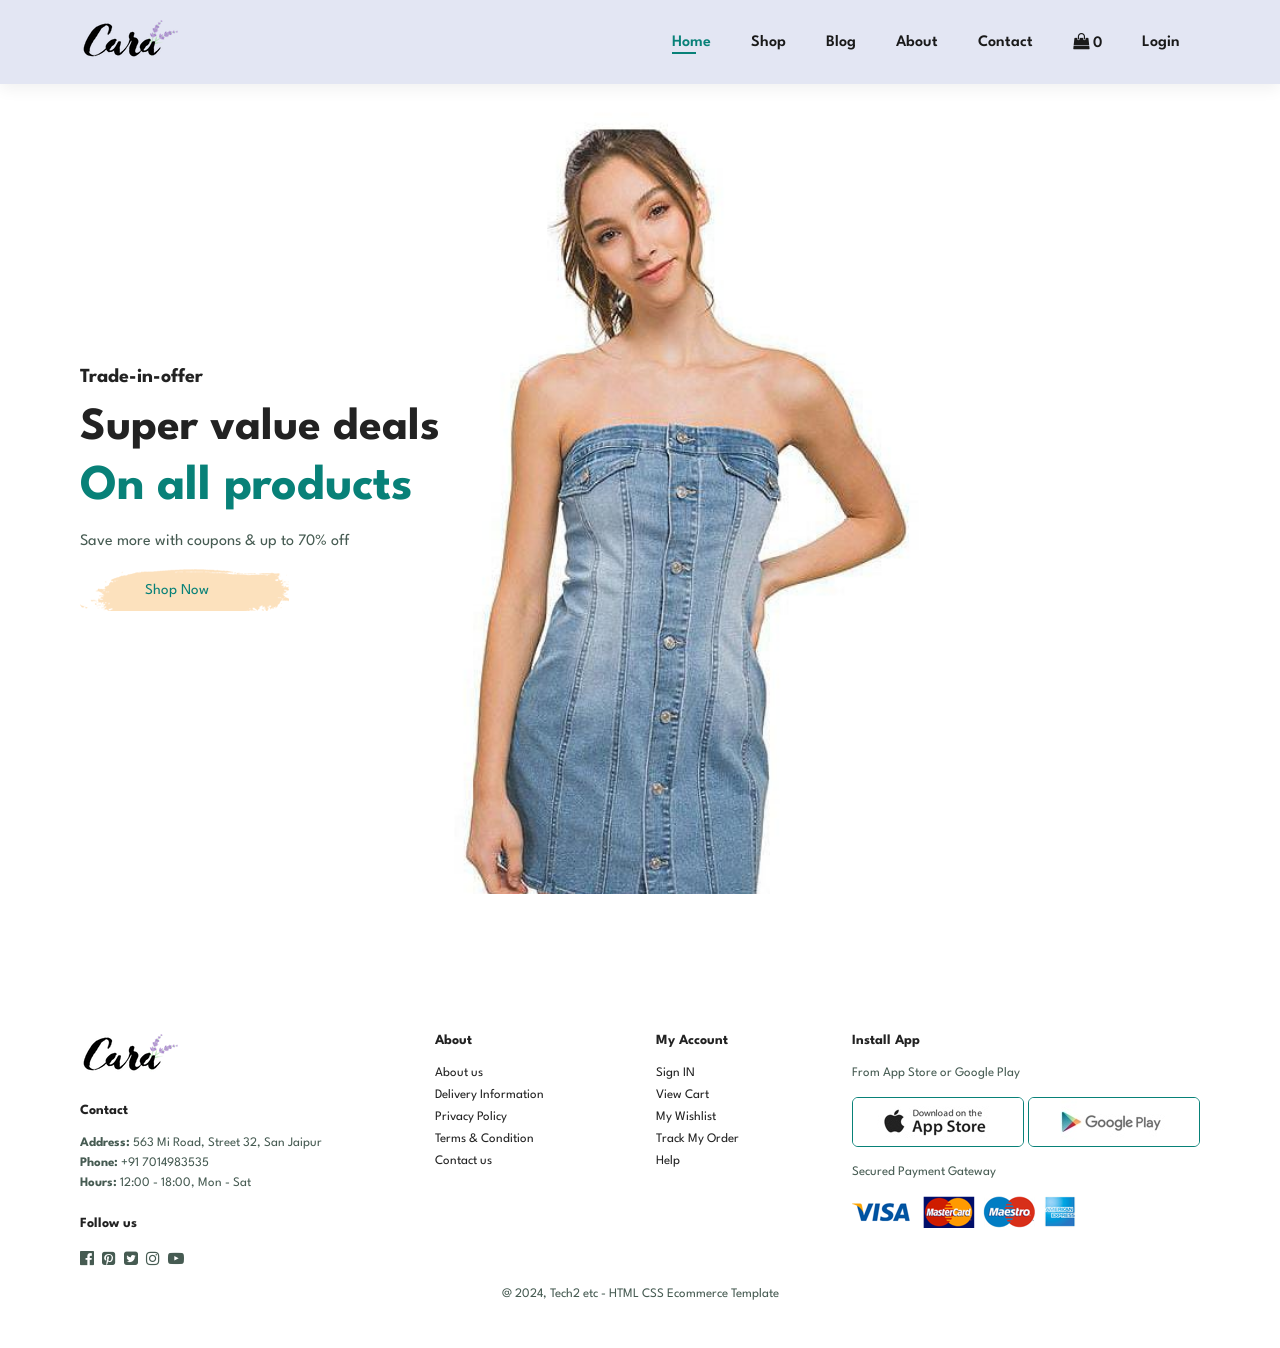
<file: index.html>
<!DOCTYPE html>
<html lang="en">

<head>
    <meta charset="UTF-8">
    <meta name="viewport" content="width=device-width, initial-scale=1.0">
    <title> MY Ecommerce Website </title>
    <link rel="stylesheet" href="https://cdnjs.cloudflare.com/ajax/libs/font-awesome/4.7.0/css/font-awesome.min.css">
    <link rel="stylesheet" href="style.css">
</head>

<body>

    <section id="header">
        <a href="/"><img src="image/LOGO.png" class="logo" alt=""></a>
        <div>
            <ul id="navbar">
                <li><a class="active" href="index.html">Home</a></li>
                <li><a href="shop.html">Shop</a></li>
                <li><a href="blog.html">Blog</a></li>
                <li><a href="about.html">About</a></li>
                <li><a href="contact.html">Contact</a></li>
                <li>
                    <a href="cart.html">
                        <i class="fa fa-shopping-bag" aria-hidden="true"></i>
                        <span id="cart-count" class="cart-count">0</span>
                    </a>
                </li>
                <li id="authLink"></li> 
            </ul>
        </div>
    </section>



    <section id="hero">
        <h4>Trade-in-offer</h4>
        <h2>Super value deals</h2>
        <h1> On all products</h1>
        <p>Save more with coupons & up to 70% off</p>
        <button>Shop Now</button>
    </section>


    <section id="products1" class="section-p1">
        <div class="pro-container" id="productList">
            
        </div>
    </section>

    <script>
        document.addEventListener('DOMContentLoaded', function () {
            fetch('https://ecom-api-pssg.onrender.com/products')
                .then(response => response.json())
                .then(products => {
                    const productList = document.getElementById('productList');
                    const limitedProducts = products.slice(0, 8); 
                    limitedProducts.forEach(product => {
                        const productHtml = `
                            <div class="pro" onclick="window.location.href='sproduct.html?id=${product.id}';">
                                <img src="${product.image}" alt="${product.name}">
                                <div class="des">
                                    <span>Cara</span>
                                    <h5>${product.name}</h5>
                                    <div class="star">
                                        <i class="fa fa-star"></i>
                                        <i class="fa fa-star"></i>
                                        <i class="fa fa-star"></i>
                                        <i class="fa fa-star"></i>
                                        <i class="fa fa-star"></i>
                                    </div>
                                    <h4>₹ ${product.price}</h4>
                                </div>
                                <a href="#"><i class="fa fa-shopping-cart cart"></i></a>
                            </div>
                        `;
                        productList.insertAdjacentHTML('beforeend', productHtml);
                    });
                })
                .catch(error => console.error('Error fetching products:', error));
        });

        function checkAuthStatus() {
            const token = localStorage.getItem('token');
            const authLink = document.getElementById('authLink');

            if (token) {
                authLink.innerHTML = `<a href="#" onclick="logout()">Logout</a>`;
            } else {
                authLink.innerHTML = `<a href="login.html">Login</a>`;
            }
        }

        function logout() {
            localStorage.removeItem('token');
            alert('You have been logged out');
            window.location.href = 'index.html';
        }
        function updateCartCount() {
            let cart = JSON.parse(localStorage.getItem('cart')) || [];
            const cartCountElement = document.getElementById('cart-count');
            cartCountElement.innerText = cart.reduce((count, item) => count + item.quantity, 0);
        }
        

        document.addEventListener('DOMContentLoaded', updateCartCount);

        document.addEventListener('DOMContentLoaded', checkAuthStatus);
    </script>


    <footer class="section-p1">
        <div class="col">
            <img class="LOGO" src="image/LOGO.png" alt="">
            <h4>Contact</h4>
            <p><strong>Address:</strong> 563 Mi Road, Street 32, San Jaipur</p>
            <p><strong>Phone:</strong> +91 7014983535</p>
            <p><strong>Hours:</strong> 12:00 - 18:00, Mon - Sat</p>
            <div class="follow">
                <h4>Follow us</h4>
                <div class="icon">
                    <i class="fa fa-facebook-official"></i>
                    <i class="fa fa-pinterest-square"></i>
                    <i class="fa fa-twitter-square"></i>
                    <i class="fa fa-instagram"></i>
                    <i class="fa fa-youtube-play"></i>
                </div>
            </div>
        </div>
        <div class="col">
            <h4>About</h4>
            <a href="#">About us</a>
            <a href="#">Delivery Information</a>
            <a href="#">Privacy Policy</a>
            <a href="#">Terms & Condition</a>
            <a href="#">Contact us</a>
        </div>
        <div class="col">
            <h4>My Account</h4>
            <a href="#">Sign IN</a>
            <a href="#">View Cart</a>
            <a href="#">My Wishlist</a>
            <a href="#">Track My Order</a>
            <a href="#">Help</a>
        </div>
        <div class="col install">
            <h4>Install App</h4>
            <p>From App Store or Google Play</p>
            <div class="row">
                <img src="image/app.jpg" alt="">
                <img src="image/play.jpg" alt="">
            </div>
            <p>Secured Payment Gateway</p>
            <img src="image/pay.png" alt="">
        </div>
        <div class="copyright">
            <p>@ 2024, Tech2 etc - HTML CSS Ecommerce Template </p>
        </div>
    </footer>

</body>

</html>
</file>
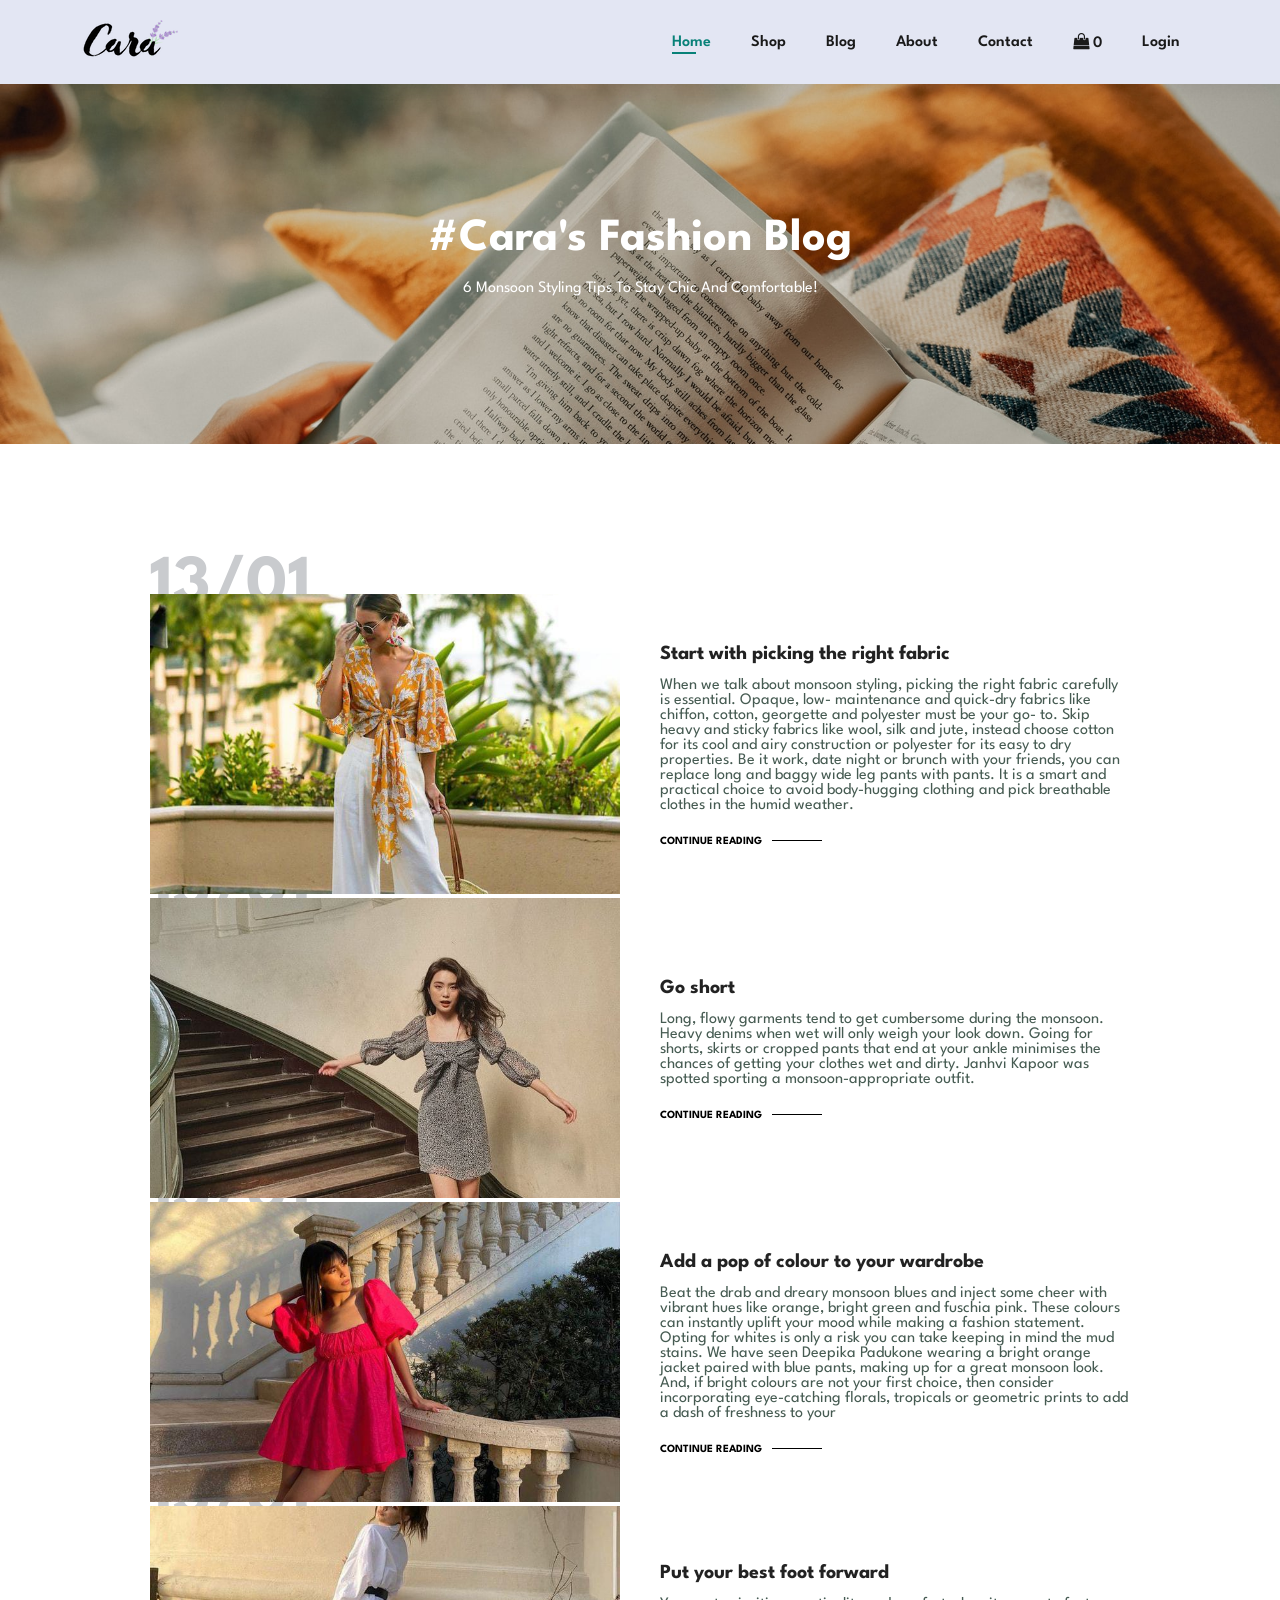
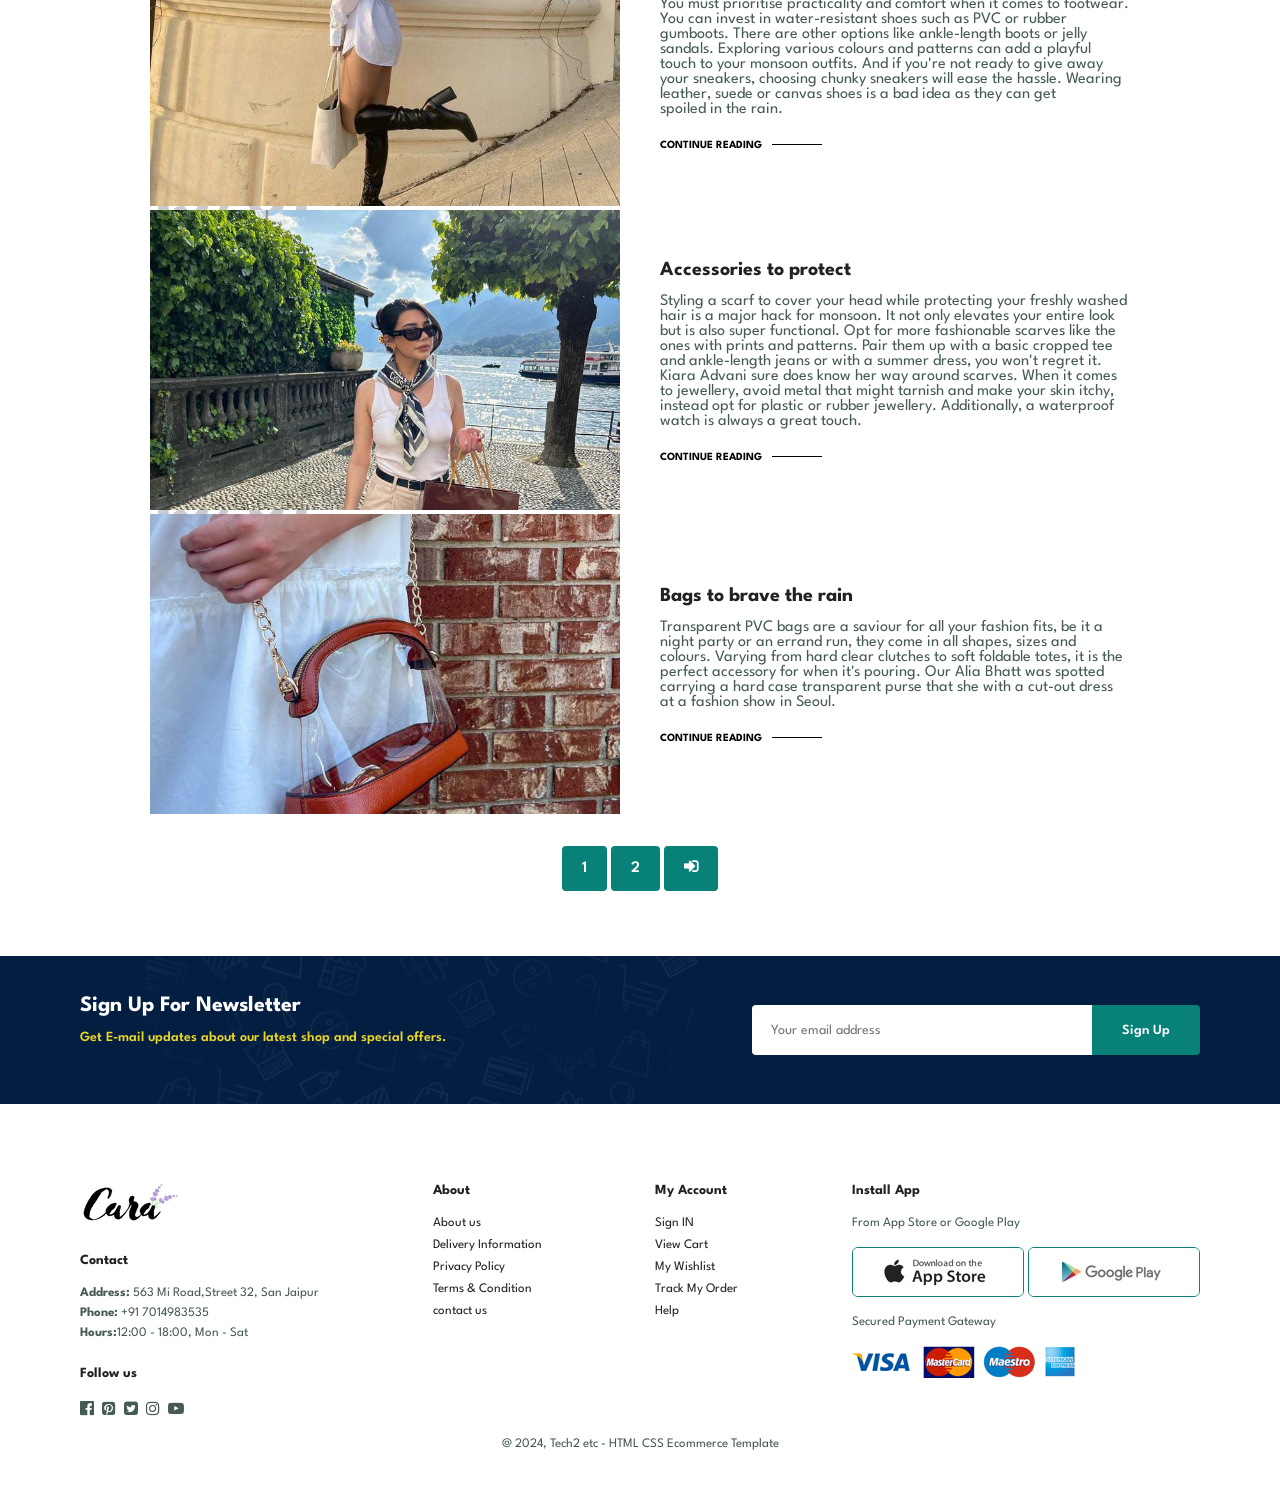
<file: blog.html>
<!DOCTYPE html>
<html lang="en">
<head>
    <meta charset="UTF-8">
    <meta name="viewport" content="width=device-width, initial-scale=1.0">
    <title> MY Ecommerce Website </title>
    <link rel="stylesheet" href="https://cdnjs.cloudflare.com/ajax/libs/font-awesome/4.7.0/css/font-awesome.min.css">
    <link rel="stylesheet" href="style.css">
</head>
<body>
    <section id="header">
        <a href="/"><img src="image/LOGO.png" class="logo" alt=""></a>
        <div>
            <ul id="navbar">
                <li><a class="active" href="index.html">Home</a></li>
                <li><a href="shop.html">Shop</a></li>
                <li><a href="blog.html">Blog</a></li>
                <li><a href="about.html">About</a></li>
                <li><a href="contact.html">Contact</a></li>
                <li>
                    <a href="cart.html">
                        <i class="fa fa-shopping-bag" aria-hidden="true"></i>
                        <span id="cart-count" class="cart-count">0</span>
                    </a>
                </li>
                <li id="authLink"></li> <!-- Placeholder for Login/Logout -->
            </ul>
        </div>
    </section>

    <script>
        function checkAuthStatus() {
            const token = localStorage.getItem('token');
            const authLink = document.getElementById('authLink');

            if (token) {
                authLink.innerHTML = `<a href="#" onclick="logout()">Logout</a>`;
            } else {
                authLink.innerHTML = `<a href="login.html">Login</a>`;
            }
        }

        function logout() {
            localStorage.removeItem('token');
            alert('You have been logged out');
            window.location.href = 'index.html'; 
        }
        function updateCartCount() {
            let cart = JSON.parse(localStorage.getItem('cart')) || [];
            const cartCountElement = document.getElementById('cart-count');
            cartCountElement.innerText = cart.reduce((count, item) => count + item.quantity, 0);
        }
        

        document.addEventListener('DOMContentLoaded', updateCartCount);

        document.addEventListener('DOMContentLoaded', checkAuthStatus);
    </script>

    <section id="page-header" class="blog-header">
        <h2>#Cara's Fashion Blog</h2>

        
        <p>6 Monsoon Styling Tips To Stay Chic And Comfortable!</p>
        
    </section>
      
        <section id="blog">

            <div class="blog-box">
                <div class="blog-img">
                    <img src="image/bb1.jpg" alt="">


                </div>
                <div class="blog-details">
                    <h4> Start with picking the right fabric</h4>
                    <p> When we talk about monsoon styling, picking the right fabric carefully is essential. Opaque, low- maintenance and quick-dry fabrics like chiffon, cotton, georgette and polyester must be your go- to. Skip heavy and sticky fabrics like wool, silk and jute, instead choose cotton for its cool and airy construction or polyester for its easy to dry properties. Be it work, date night or brunch with your friends, you can replace long and baggy wide leg pants with pants. It is a smart and practical choice to avoid body-hugging clothing and pick breathable clothes in the humid weather. </p>
                    <a href="#">CONTINUE READING</a>
                </div>
                <H1>13/01</H1>
            </div>
            
            <div class="blog-box">
                <div class="blog-img">
                    <img src="image/bb2.jpg" alt="">


                </div>
                <div class="blog-details">
                    <h4> Go short </h4>
                    <p> Long, flowy garments tend to get cumbersome during the monsoon. Heavy denims when wet will only weigh your look down. Going for shorts, skirts or cropped pants that end at your ankle minimises the chances of getting your clothes wet and dirty. Janhvi Kapoor was spotted sporting a monsoon-appropriate outfit. </p>
                    <a href="#">CONTINUE READING</a>
                </div>
                <H1>13/01</H1>
            </div>
            
            <div class="blog-box">
                <div class="blog-img">
                    <img src="image/bb3.jpg" alt="">


                </div>
                <div class="blog-details">
                    <h4> Add a pop of colour to your wardrobe</h4>
                    <p> Beat the drab and dreary monsoon blues and inject some cheer with vibrant hues like orange, bright green and fuschia pink. These colours can instantly uplift your mood while making a fashion statement. Opting for whites is only a risk you can take keeping in mind the mud stains. We have seen Deepika Padukone wearing a bright orange jacket paired with blue pants, making up for a great monsoon look. And, if bright colours are not your first choice, then consider incorporating eye-catching florals, tropicals or geometric prints to add a dash of freshness to your</p>
                    <a href="#">CONTINUE READING</a>
                </div>
                <H1>13/01</H1>
            </div>
            
            <div class="blog-box">
                <div class="blog-img">
                    <img src="image/bb4.jpg" alt="">


                </div>
                <div class="blog-details">
                    <h4> Put your best foot forward</h4>
                    <p> You must prioritise practicality and comfort when it comes to footwear. You can invest in water-resistant shoes such as PVC or rubber gumboots. There are other options like ankle-length boots or jelly sandals. Exploring various colours and patterns can add a playful touch to your monsoon outfits. And if you're not ready to give away your sneakers, choosing chunky sneakers will ease the hassle. Wearing leather, suede or canvas shoes is a bad idea as they can get spoiled in the rain. </p>
                    <a href="#">CONTINUE READING</a>
                </div>
                <H1>13/01</H1>
            </div>

            <div class="blog-box">
                <div class="blog-img">
                    <img src="image/bb5.jpg" alt="">


                </div>
                <div class="blog-details">
                    <h4> Accessories to protect</h4>
                    <p> Styling a scarf to cover your head while protecting your freshly washed hair is a major hack for monsoon. It not only elevates your entire look but is also super functional. Opt for more fashionable scarves like the ones with prints and patterns. Pair them up with a basic cropped tee and ankle-length jeans or with a summer dress, you won't regret it. Kiara Advani sure does know her way around scarves. When it comes to jewellery, avoid metal that might tarnish and make your skin itchy, instead opt for plastic or rubber jewellery. Additionally, a waterproof watch is always a great touch.</br> </p>
                    <a href="#">CONTINUE READING</a>
                </div>
                <H1>13/01</H1>
            </div>
            
            <div class="blog-box">
                <div class="blog-img">
                    <img src="image/bb6.jpg" alt="">


                </div>
                <div class="blog-details">
                    <h4> Bags to brave the rain</h4>
                    <p> Transparent PVC bags are a saviour for all your fashion fits, be it a night party or an errand run, they come in all shapes, sizes and colours. Varying from hard clear clutches to soft foldable totes, it is the perfect accessory for when it's pouring.

                        Our Alia Bhatt was spotted carrying a hard case transparent purse that she with a cut-out dress at a fashion show in Seoul.</p>
                    <a href="#">CONTINUE READING</a>
                </div>
                <h1>13/01</h1>
                </div>
        </section>
        

        
        

        
        
        
        
    
    
            <section id="pagination" class="section-p1">
                <a href"#">1</a>
                <a href"#">2</a>
                <a href"#"><i class="fa fa-sign-in"></i></a>
            </section>
          
            
            <section id="newsletter" class="section-p1  section-m1">
                <div class="newstext">
                    <h4>Sign Up For Newsletter</h4>
                    <p>Get E-mail updates about our latest shop and <span>special offers.</span></p>
                </div>
                <div class="form">
                    <input type="text" placeholder="Your email address">
                    <button class="normal">Sign Up</button>
                </div>
            </section>
            <footer class="section-p1">
                <div class="col">
                    <img  class="LOGO" src="image/LOGO.png" alt="">
                    <h4>Contact</h4>
                    <p><strong>Address:</strong> 563 Mi Road,Street 32, San Jaipur</p>
                    <p><strong>Phone:</strong> +91 7014983535</p>
                    <p><strong>Hours:</strong>12:00 - 18:00, Mon - Sat</p>
                    <div class="follow">
                        <h4>Follow us</h4>
                        <div class="icon">
                            <i class="fa fa-facebook-official"></i>
                            <i class="fa fa-pinterest-square"></i>
                            <i class="fa fa-twitter-square"></i>
                            <i class="fa fa-instagram"></i>
                            <i class="fa fa-youtube-play"></i>
                        </div>
                    </div>

                </div>
                <div class="col">
                    <h4>About</h4>
                    <a href="#">About us</a>
                    <a href="#">Delivery Information</a>
                    <a href="#">Privacy Policy</a>
                    <a href="#">Terms & Condition</a>
                    <a href="#">contact us</a>
                </div>
                <div class="col">
                    <h4>My Account</h4>
                    <a href="#">Sign IN</a>
                    <a href="#">View Cart</a>
                    <a href="#">My Wishlist</a>
                    <a href="#">Track My Order</a>
                    <a href="#">Help</a>
                </div>
                <div class="col install">
                    <h4>Install App</h4>
                    <p>From App Store or Google Play</p>
                    <div class="row">
                        <img src="image/app.jpg" alt="">
                        <img src="image/play.jpg" alt="">

                    </div>
                    <p>Secured Payment Gateway</p> 
                    <img src="image/pay.png" alt="">

                </div>
                <div class="copyright">
                    <p>@ 2024, Tech2 etc - HTML CSS Ecommerce Template </p>
                </div>

            </footer>



</body>
</html>
</file>
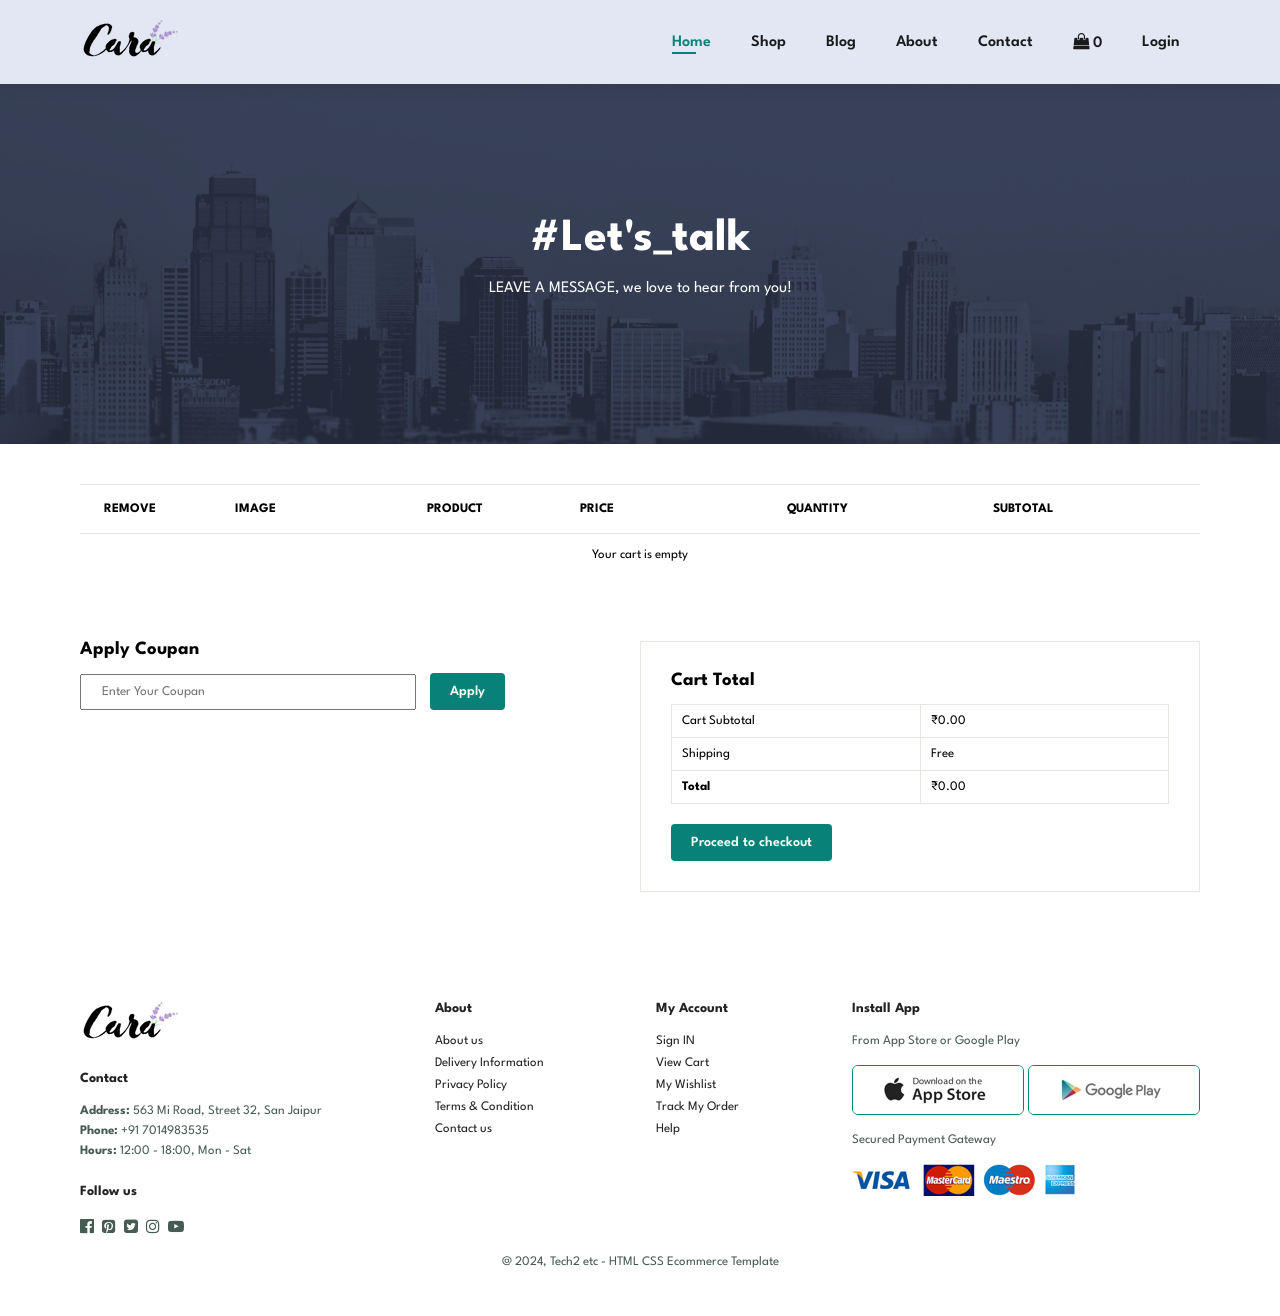
<file: cart.html>
<!DOCTYPE html>
<html lang="en">

<head>
    <meta charset="UTF-8">
    <meta name="viewport" content="width=device-width, initial-scale=1.0">
    <title> MY Ecommerce Website </title>
    <link rel="stylesheet" href="https://cdnjs.cloudflare.com/ajax/libs/font-awesome/4.7.0/css/font-awesome.min.css">
    <link rel="stylesheet" href="style.css">
</head>

<body>

    <section id="header">
        <a href="/"><img src="image/LOGO.png" class="logo" alt=""></a>
        <div>
            <ul id="navbar">
                <li><a class="active" href="index.html">Home</a></li>
                <li><a href="shop.html">Shop</a></li>
                <li><a href="blog.html">Blog</a></li>
                <li><a href="about.html">About</a></li>
                <li><a href="contact.html">Contact</a></li>
                <li>
                    <a href="cart.html">
                        <i class="fa fa-shopping-bag" aria-hidden="true"></i>
                        <span id="cart-count" class="cart-count">0</span>
                    </a>
                </li>
                <li id="authLink"></li>
            </ul>
        </div>
    </section>
    <script>
        function checkAuthStatus() {
            const token = localStorage.getItem('token');
            const authLink = document.getElementById('authLink');

            if (token) {
                authLink.innerHTML = `<a href="#" onclick="logout()">Logout</a>`;
            } else {
                authLink.innerHTML = `<a href="login.html">Login</a>`;
            }
        }

        function logout() {
            localStorage.removeItem('token');
            alert('You have been logged out');
            window.location.href = 'index.html';
        }

        document.addEventListener('DOMContentLoaded', checkAuthStatus);
    </script>



    <section id="page-header" class="about-header">
        <h2>#Let's_talk</h2>
        <p>LEAVE A MESSAGE, we love to hear from you!</p>
    </section>

    <section id="cart" class="section-p1">
        <table width="100%">
            <thead>
                <tr>
                    <td>Remove</td>
                    <td>Image</td>
                    <td>Product</td>
                    <td>Price</td>
                    <td>Quantity</td>
                    <td>Subtotal</td>
                </tr>
            </thead>
            <tbody></tbody>
        </table>
    </section>

    <section id="cart-add" class="section-p1">
        <div id="coupan">
            <h3>Apply Coupan</h3>
            <div>
                <input type="text" placeholder="Enter Your Coupan">
                <button class="normal">Apply</button>
            </div>
        </div>
        <div id="subtotal">
            <h3>Cart Total</h3>
            <table>
                <tr>
                    <td>Cart Subtotal</td>
                    <td>₹0</td>
                </tr>
                <tr>
                    <td>Shipping</td>
                    <td>Free</td>
                </tr>
                <tr>
                    <td><strong>Total</strong></td>
                    <td><strong>₹0</strong></td>
                </tr>
            </table>
            <button class="normal">Proceed to checkout</button>
        </div>
    </section>



    <footer class="section-p1">
        <div class="col">
            <img class="LOGO" src="image/LOGO.png" alt="">
            <h4>Contact</h4>
            <p><strong>Address:</strong> 563 Mi Road, Street 32, San Jaipur</p>
            <p><strong>Phone:</strong> +91 7014983535</p>
            <p><strong>Hours:</strong> 12:00 - 18:00, Mon - Sat</p>
            <div class="follow">
                <h4>Follow us</h4>
                <div class="icon">
                    <i class="fa fa-facebook-official"></i>
                    <i class="fa fa-pinterest-square"></i>
                    <i class="fa fa-twitter-square"></i>
                    <i class="fa fa-instagram"></i>
                    <i class="fa fa-youtube-play"></i>
                </div>
            </div>
        </div>
        <div class="col">
            <h4>About</h4>
            <a href="#">About us</a>
            <a href="#">Delivery Information</a>
            <a href="#">Privacy Policy</a>
            <a href="#">Terms & Condition</a>
            <a href="#">Contact us</a>
        </div>
        <div class="col">
            <h4>My Account</h4>
            <a href="#">Sign IN</a>
            <a href="#">View Cart</a>
            <a href="#">My Wishlist</a>
            <a href="#">Track My Order</a>
            <a href="#">Help</a>
        </div>
        <div class="col install">
            <h4>Install App</h4>
            <p>From App Store or Google Play</p>
            <div class="row">
                <img src="image/app.jpg" alt="">
                <img src="image/play.jpg" alt="">
            </div>
            <p>Secured Payment Gateway</p>
            <img src="image/pay.png" alt="">
        </div>
        <div class="copyright">
            <p>@ 2024, Tech2 etc - HTML CSS Ecommerce Template </p>
        </div>
    </footer>

    <script>
        function displayCartItems() {
            let cart = JSON.parse(localStorage.getItem('cart')) || [];
            let cartTableBody = document.querySelector('#cart tbody');
            cartTableBody.innerHTML = '';

            let cartTotal = 0;

            if (cart.length === 0) {
                cartTableBody.innerHTML = '<tr><td colspan="6">Your cart is empty</td></tr>';
            } else {
                cart.forEach((item, index) => {
                    const itemTotal = parseFloat(item.price) * item.quantity;
                    cartTotal += itemTotal;

                    cartTableBody.innerHTML += `
                        <tr>
                            <td><a href="#" onclick="removeCartItem(${index})"><i class="fa fa-dot-circle-o"></i></a></td>
                            <td><img src="${item.image}" alt="${item.name}"></td>
                            <td>${item.name} (${item.size})</td>
                            <td>₹${parseFloat(item.price).toFixed(2)}</td>
                            <td><input type="number" value="${item.quantity}" min="1" onchange="updateCartItem(${index}, this.value)"></td>
                            <td>₹${itemTotal.toFixed(2)}</td>
                        </tr>
                    `;
                });
            }

            document.querySelector('#subtotal table tr:nth-child(1) td:nth-child(2)').innerText = `₹${cartTotal.toFixed(2)}`;
            document.querySelector('#subtotal table tr:nth-child(3) td:nth-child(2)').innerText = `₹${cartTotal.toFixed(2)}`;
        }

      
        function removeCartItem(index) {
            let cart = JSON.parse(localStorage.getItem('cart'));
            cart.splice(index, 1);
            localStorage.setItem('cart', JSON.stringify(cart));
            displayCartItems();
        }

        function placeOrder() {
            const cart = JSON.parse(localStorage.getItem('cart')) || [];
            const total = cart.reduce((sum, item) => sum + (item.price * item.quantity), 0);
            const userId = 1;

            fetch('https://ecom-api-pssg.onrender.com/place-order', {
                method: 'POST',
                headers: {
                    'Content-Type': 'application/json',
                },
                body: JSON.stringify({
                    userId: userId,
                    cartItems: cart,
                    total: total
                }),
            })
                .then(response => response.json())
                .then(data => {
                    if (data.message === 'Order placed successfully') {
                        alert('Order placed successfully!');
                        localStorage.removeItem('cart'); 
                        updateCartCount();
                        window.location.href = 'index.html';
                    } else {
                        alert('There was an issue placing your order.');
                    }
                })
                .catch(error => console.error('Error:', error));
        }

        function updateCartCount() {
            let cart = JSON.parse(localStorage.getItem('cart')) || [];
            const cartCountElement = document.getElementById('cart-count');
            cartCountElement.innerText = cart.reduce((count, item) => count + item.quantity, 0);
        }


        document.addEventListener('DOMContentLoaded', updateCartCount);

        document.querySelector('#subtotal button').addEventListener('click', placeOrder);
        document.addEventListener('DOMContentLoaded', displayCartItems);
    </script>

</body>

</html>
</file>
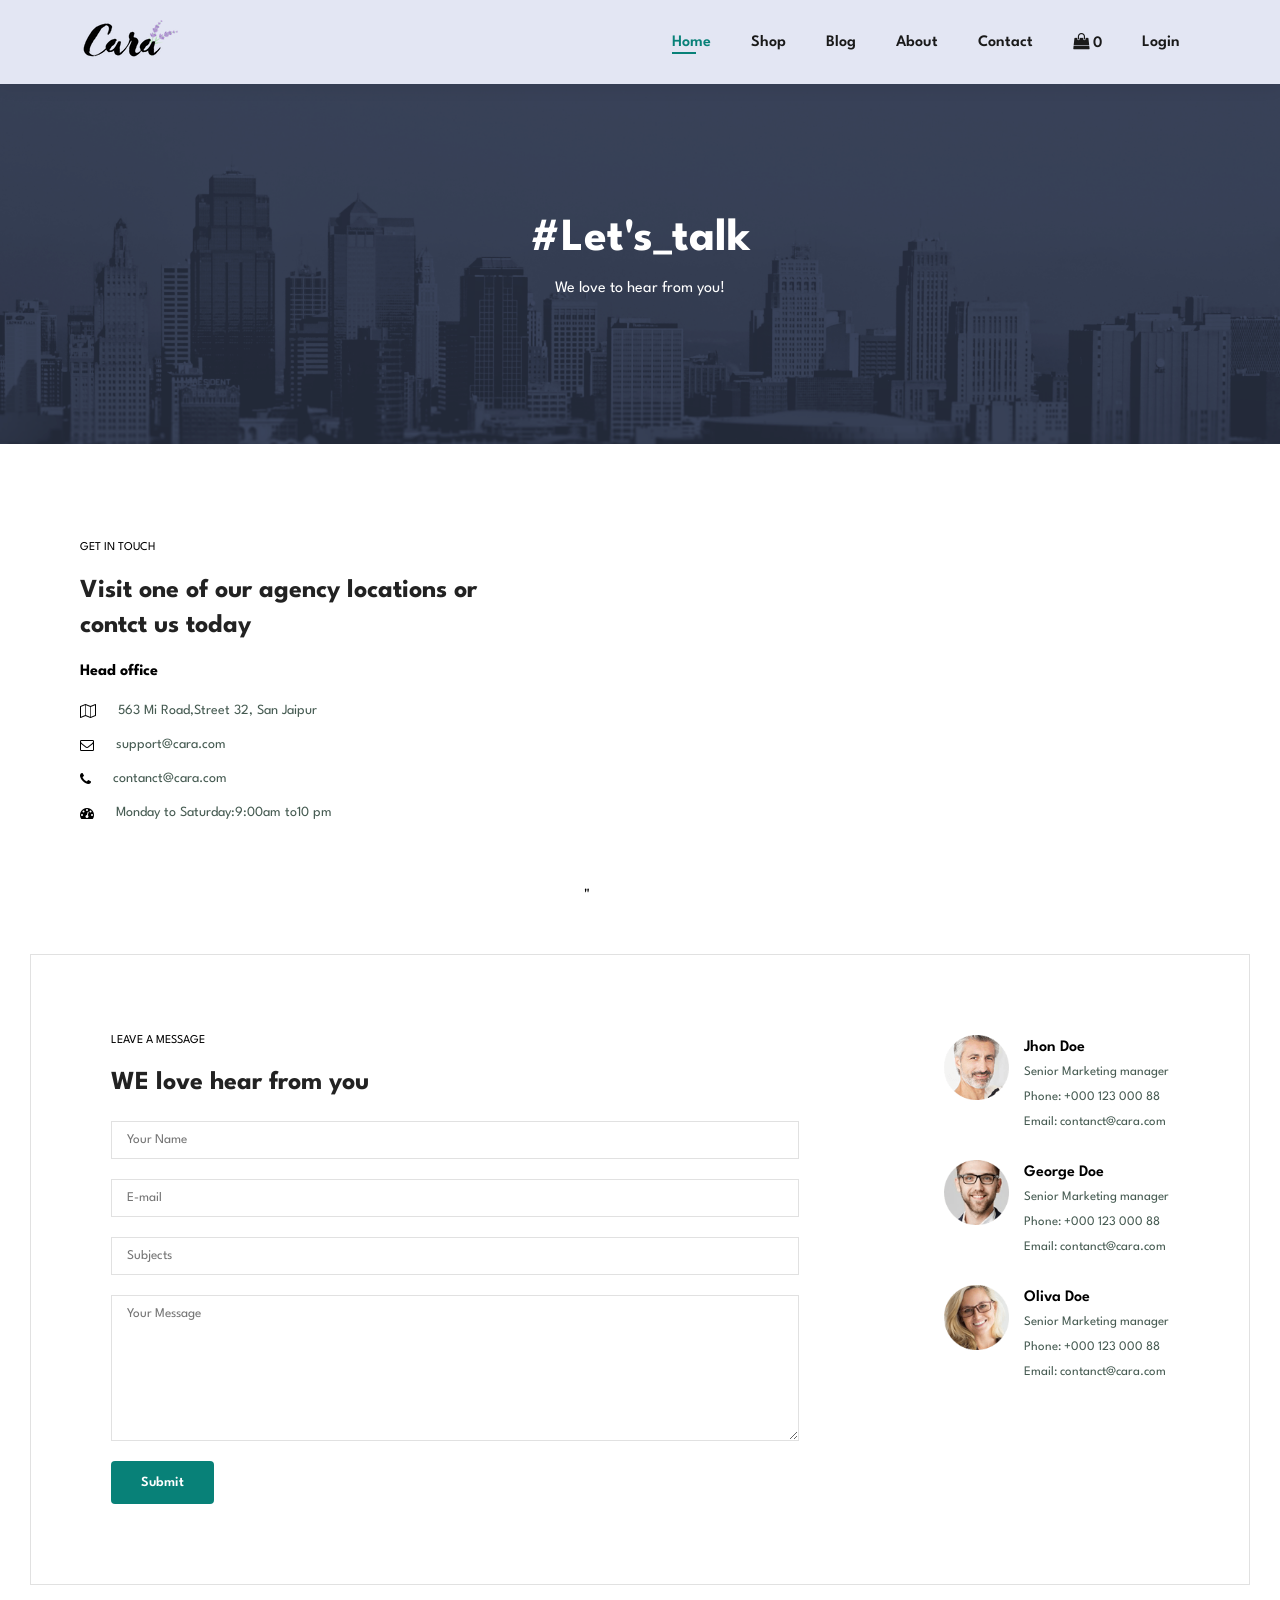
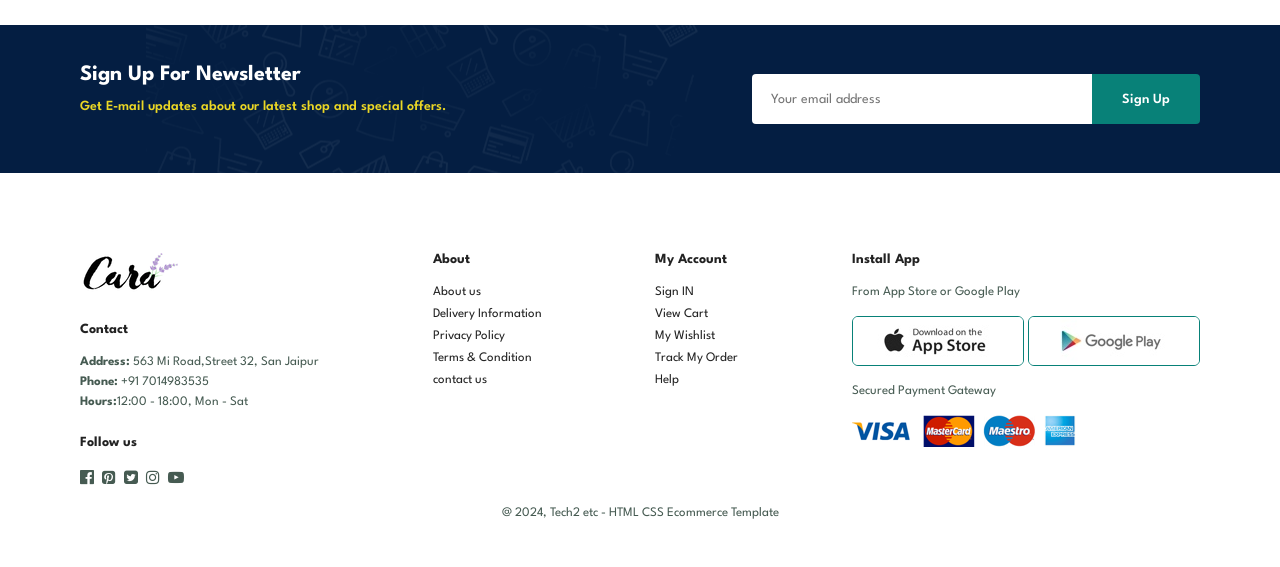
<file: contact.html>
<!DOCTYPE html>
<html lang="en">
<head>
    <meta charset="UTF-8">
    <meta name="viewport" content="width=device-width, initial-scale=1.0">
    <title> MY Ecommerce Website </title>
    <link rel="stylesheet" href="https://cdnjs.cloudflare.com/ajax/libs/font-awesome/4.7.0/css/font-awesome.min.css">
    <link rel="stylesheet" href="style.css">
</head>
<body>

    <section id="header">
        <a href="/"><img src="image/LOGO.png" class="logo" alt=""></a>
        <div>
            <ul id="navbar">
                <li><a class="active" href="index.html">Home</a></li>
                <li><a href="shop.html">Shop</a></li>
                <li><a href="blog.html">Blog</a></li>
                <li><a href="about.html">About</a></li>
                <li><a href="contact.html">Contact</a></li>
                <li>
                    <a href="cart.html">
                        <i class="fa fa-shopping-bag" aria-hidden="true"></i>
                        <span id="cart-count" class="cart-count">0</span>
                    </a>
                </li>
                <li id="authLink"></li> 
            </ul>
        </div>
    </section>

    <script>
        function checkAuthStatus() {
            const token = localStorage.getItem('token');
            const authLink = document.getElementById('authLink');

            if (token) {
                authLink.innerHTML = `<a href="#" onclick="logout()">Logout</a>`;
            } else {
                authLink.innerHTML = `<a href="login.html">Login</a>`;
            }
        }

        function logout() {
            localStorage.removeItem('token');
            alert('You have been logged out');
            window.location.href = 'index.html';
        }
        function updateCartCount() {
            let cart = JSON.parse(localStorage.getItem('cart')) || [];
            const cartCountElement = document.getElementById('cart-count');
            cartCountElement.innerText = cart.reduce((count, item) => count + item.quantity, 0);
        }
        

        document.addEventListener('DOMContentLoaded', updateCartCount);

        document.addEventListener('DOMContentLoaded', checkAuthStatus);
    </script>

    <section id="page-header" class="about-header">
        <h2>#Let's_talk</h2>

        
        <p>We love to hear from you!</p>
        
    </section>
    <section id="contact-details" class="section-p1">
        <div class="details">
            <span>GET IN TOUCH</span>
            <h2>Visit one  of our agency locations or contct us today</h2>
            <h3>Head office</h3>
        <div>
        <li>
            
<i class="fa fa-map-o"></i>

            <p>563 Mi Road,Street 32, San Jaipur</p>
        </li>
        <li>
            <i class="fa fa-envelope-o"></i>

            <p>support@cara.com</p>
        </li>
        <li>
            
<i class="fa fa-phone"></i>

            <p>contanct@cara.com</p>
        </li>
        <li>
            
            <i class="fa fa-dashboard"></i>

            <p>Monday to Saturday:9:00am to10 pm</p>
        </li>

        </div>
        </div>
        <div class="map">
    <iframe src="https://www.google.com/maps/embed?pb=!1m18!1m12!1m3!1d3561.5335036015595!2d75.81124757359996!3d26.79113626530808!2m3!1f0!2f0!3f0!3m2!1i1024!2i768!4f13.1!3m3!1m2!1s0x396dc985c3a6b45d%3A0xcc076a5ba049d53e!2sJaipuria%20Institute%20of%20Management%2C%20Jaipur!5e0!3m2!1sen!2sin!4v1718462692273!5m2!1sen!2sin" width="600" height="450" style="border:0;" allowfullscreen="" loading="lazy" referrerpolicy="no-referrer-when-downgrade"></iframe>"
        </div>

    </section>
    <section id="form-details">
        <form action="">
            <span>LEAVE A MESSAGE</span>
            <h2>WE love hear from you</h2>
            <input type="text" placeholder="Your Name">
            
            <input type="text" placeholder="E-mail">
            
            <input type="text" placeholder="Subjects">
            <textarea name="" id="" cols="30" rows="10" placeholder="Your Message"></textarea>
            <button class="normal">Submit</button>

        </form>
        <div class="people">
            <div>
        <img src="image/1.png" alt="">
        <p><span>Jhon Doe</span> Senior Marketing manager<br> Phone: +000 123 000 88 <br>Email: contanct@cara.com</p>
        </div>
        <div>
            <img src="image/2.png" alt="">
            <p><span>George Doe</span> Senior Marketing manager<br> Phone: +000 123 000 88 <br>Email: contanct@cara.com</p>
            </div>
        
        <div>
            <img src="image/3.png" alt="">
            <p><span>Oliva Doe</span>Senior Marketing manager<br> Phone: +000 123 000 88 <br>Email: contanct@cara.com</p>
            </div>
        </div>
    </div>
    </section>
    <section id="newsletter" class="section-p1  section-m1">
        <div class="newstext">
            <h4>Sign Up For Newsletter</h4>
            <p>Get E-mail updates about our latest shop and <span>special offers.</span></p>
        </div>
        <div class="form">
            <input type="text" placeholder="Your email address">
            <button class="normal">Sign Up</button>
        </div>
    </section>

            <footer class="section-p1">
                <div class="col">
                    <img  class="LOGO" src="image/LOGO.png" alt="">
                    <h4>Contact</h4>
                    <p><strong>Address:</strong> 563 Mi Road,Street 32, San Jaipur</p>
                    <p><strong>Phone:</strong> +91 7014983535</p>
                    <p><strong>Hours:</strong>12:00 - 18:00, Mon - Sat</p>
                    <div class="follow">
                        <h4>Follow us</h4>
                        <div class="icon">
                            <i class="fa fa-facebook-official"></i>
                            <i class="fa fa-pinterest-square"></i>
                            <i class="fa fa-twitter-square"></i>
                            <i class="fa fa-instagram"></i>
                            <i class="fa fa-youtube-play"></i>
                        </div>
                    </div>

                </div>
                <div class="col">
                    <h4>About</h4>
                    <a href="#">About us</a>
                    <a href="#">Delivery Information</a>
                    <a href="#">Privacy Policy</a>
                    <a href="#">Terms & Condition</a>
                    <a href="#">contact us</a>
                </div>
                <div class="col">
                    <h4>My Account</h4>
                    <a href="#">Sign IN</a>
                    <a href="#">View Cart</a>
                    <a href="#">My Wishlist</a>
                    <a href="#">Track My Order</a>
                    <a href="#">Help</a>
                </div>
                <div class="col install">
                    <h4>Install App</h4>
                    <p>From App Store or Google Play</p>
                    <div class="row">
                        <img src="image/app.jpg" alt="">
                        <img src="image/play.jpg" alt="">

                    </div>
                    <p>Secured Payment Gateway</p> 
                    <img src="image/pay.png" alt="">

                </div>
                <div class="copyright">
                    <p>@ 2024, Tech2 etc - HTML CSS Ecommerce Template </p>
                </div>

            </footer>



</body>
</html>
</file>
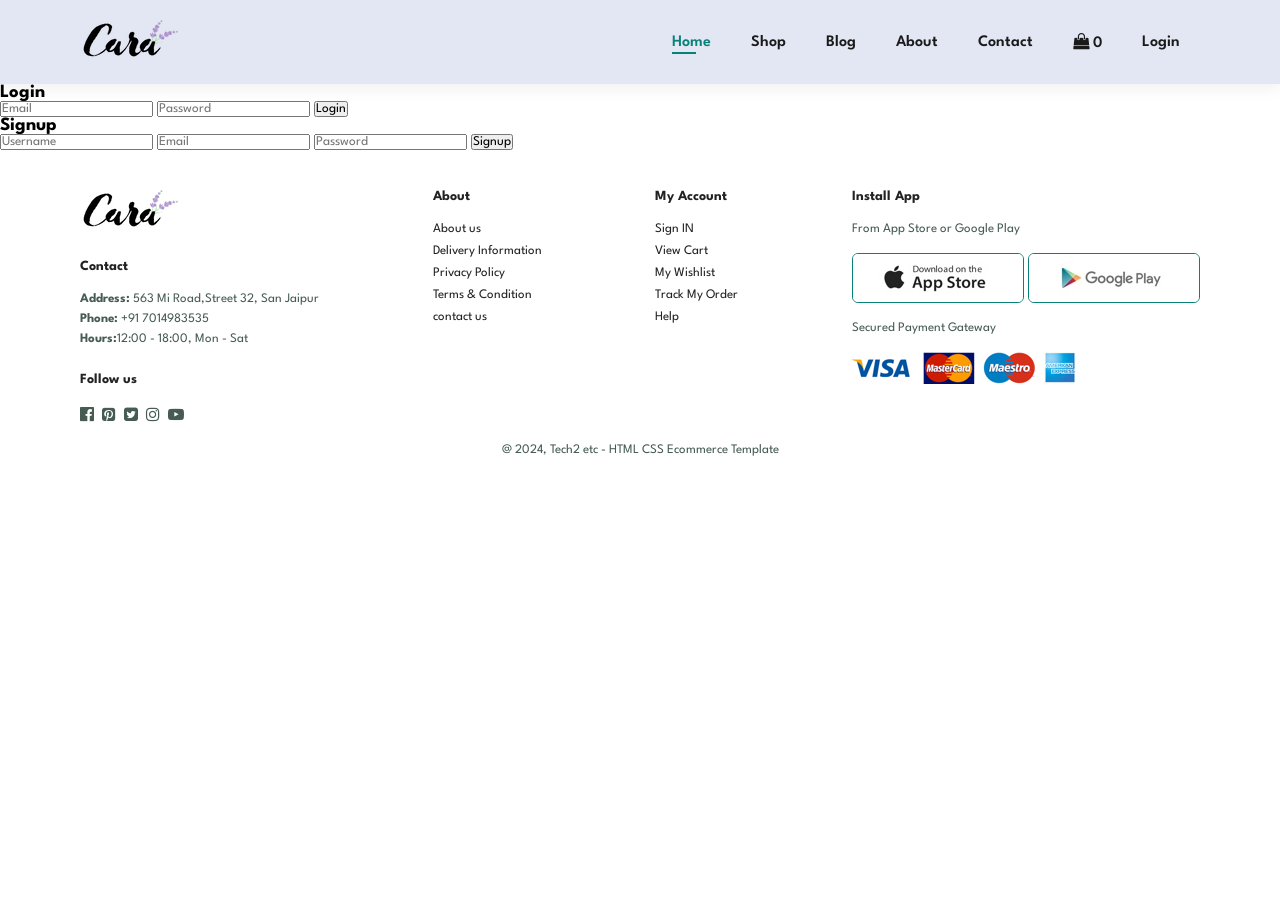
<file: login.html>
<!DOCTYPE html>
<html lang="en">

<head>
    <meta charset="UTF-8">
    <meta name="viewport" content="width=device-width, initial-scale=1.0">
    <link rel="stylesheet" href="https://cdnjs.cloudflare.com/ajax/libs/font-awesome/4.7.0/css/font-awesome.min.css">
    <link rel="stylesheet" href="style.css">
    <title>Document</title>
</head>

<body>
    <section id="header">
        <a href="/"><img src="image/LOGO.png" class="logo" alt=""></a>
        <div>
            <ul id="navbar">
                <li><a class="active" href="index.html">Home</a></li>
                <li><a href="shop.html">Shop</a></li>
                <li><a href="blog.html">Blog</a></li>
                <li><a href="about.html">About</a></li>
                <li><a href="contact.html">Contact</a></li>
                <li>
                    <a href="cart.html">
                        <i class="fa fa-shopping-bag" aria-hidden="true"></i>
                        <span id="cart-count" class="cart-count">0</span>
                    </a>
                </li>
                <li id="authLink"></li>
            </ul>
        </div>
    </section>

    <script>
        function checkAuthStatus() {
            const token = localStorage.getItem('token');
            const authLink = document.getElementById('authLink');

            if (token) {
                authLink.innerHTML = `<a href="#" onclick="logout()">Logout</a>`;
            } else {
                authLink.innerHTML = `<a href="login.html">Login</a>`;
            }
        }
        function logout() {
            localStorage.removeItem('token');
            alert('You have been logged out');
            window.location.href = 'index.html';
        }
        function updateCartCount() {
            let cart = JSON.parse(localStorage.getItem('cart')) || [];
            const cartCountElement = document.getElementById('cart-count');
            cartCountElement.innerText = cart.reduce((count, item) => count + item.quantity, 0);
        }
        

        document.addEventListener('DOMContentLoaded', updateCartCount);
        document.addEventListener('DOMContentLoaded', checkAuthStatus);
    </script>

    <form id="loginForm">
        <h3>Login</h3>
        <input type="email" id="loginEmail" placeholder="Email" required />
        <input type="password" id="loginPassword" placeholder="Password" required />
        <button type="submit">Login</button>
    </form>


    <form id="signupForm">
        <h3>Signup</h3>
        <input type="text" id="signupUsername" placeholder="Username" required />
        <input type="email" id="signupEmail" placeholder="Email" required />
        <input type="password" id="signupPassword" placeholder="Password" required />
        <button type="submit">Signup</button>
    </form>
    <footer class="section-p1">
        <div class="col">
            <img class="LOGO" src="image/LOGO.png" alt="">
            <h4>Contact</h4>
            <p><strong>Address:</strong> 563 Mi Road,Street 32, San Jaipur</p>
            <p><strong>Phone:</strong> +91 7014983535</p>
            <p><strong>Hours:</strong>12:00 - 18:00, Mon - Sat</p>
            <div class="follow">
                <h4>Follow us</h4>
                <div class="icon">
                    <i class="fa fa-facebook-official"></i>
                    <i class="fa fa-pinterest-square"></i>
                    <i class="fa fa-twitter-square"></i>
                    <i class="fa fa-instagram"></i>
                    <i class="fa fa-youtube-play"></i>
                </div>
            </div>

        </div>
        <div class="col">
            <h4>About</h4>
            <a href="#">About us</a>
            <a href="#">Delivery Information</a>
            <a href="#">Privacy Policy</a>
            <a href="#">Terms & Condition</a>
            <a href="#">contact us</a>
        </div>
        <div class="col">
            <h4>My Account</h4>
            <a href="#">Sign IN</a>
            <a href="#">View Cart</a>
            <a href="#">My Wishlist</a>
            <a href="#">Track My Order</a>
            <a href="#">Help</a>
        </div>
        <div class="col install">
            <h4>Install App</h4>
            <p>From App Store or Google Play</p>
            <div class="row">
                <img src="image/app.jpg" alt="">
                <img src="image/play.jpg" alt="">

            </div>
            <p>Secured Payment Gateway</p>
            <img src="image/pay.png" alt="">

        </div>
        <div class="copyright">
            <p>@ 2024, Tech2 etc - HTML CSS Ecommerce Template </p>
        </div>

    </footer>
    <script>
        document.getElementById('signupForm').addEventListener('submit', function (event) {
            event.preventDefault();
            const username = document.getElementById('signupUsername').value;
            const email = document.getElementById('signupEmail').value;
            const password = document.getElementById('signupPassword').value;

            fetch('https://ecom-api-pssg.onrender.com/signup', {
                method: 'POST',
                headers: { 'Content-Type': 'application/json' },
                body: JSON.stringify({ username, email, password })
            })
                .then(response => response.json())
                .then(data => alert(data.message))
                .catch(error => console.error('Error:', error));
        });

        document.getElementById('loginForm').addEventListener('submit', function (event) {
            event.preventDefault();
            const email = document.getElementById('loginEmail').value;
            const password = document.getElementById('loginPassword').value;

            fetch('https://ecom-api-pssg.onrender.com/login', {
                method: 'POST',
                headers: { 'Content-Type': 'application/json' },
                body: JSON.stringify({ email, password })
            })
                .then(response => response.json())
                .then(data => {
                    if (data.token) {
                        localStorage.setItem('token', data.token);
                        alert('Login successful');
                        window.location.href = 'index.html';
                    } else {
                        alert(data.message);
                    }
                })
                .catch(error => console.error('Error:', error));
        });
    </script>

</body>

</html>
</file>
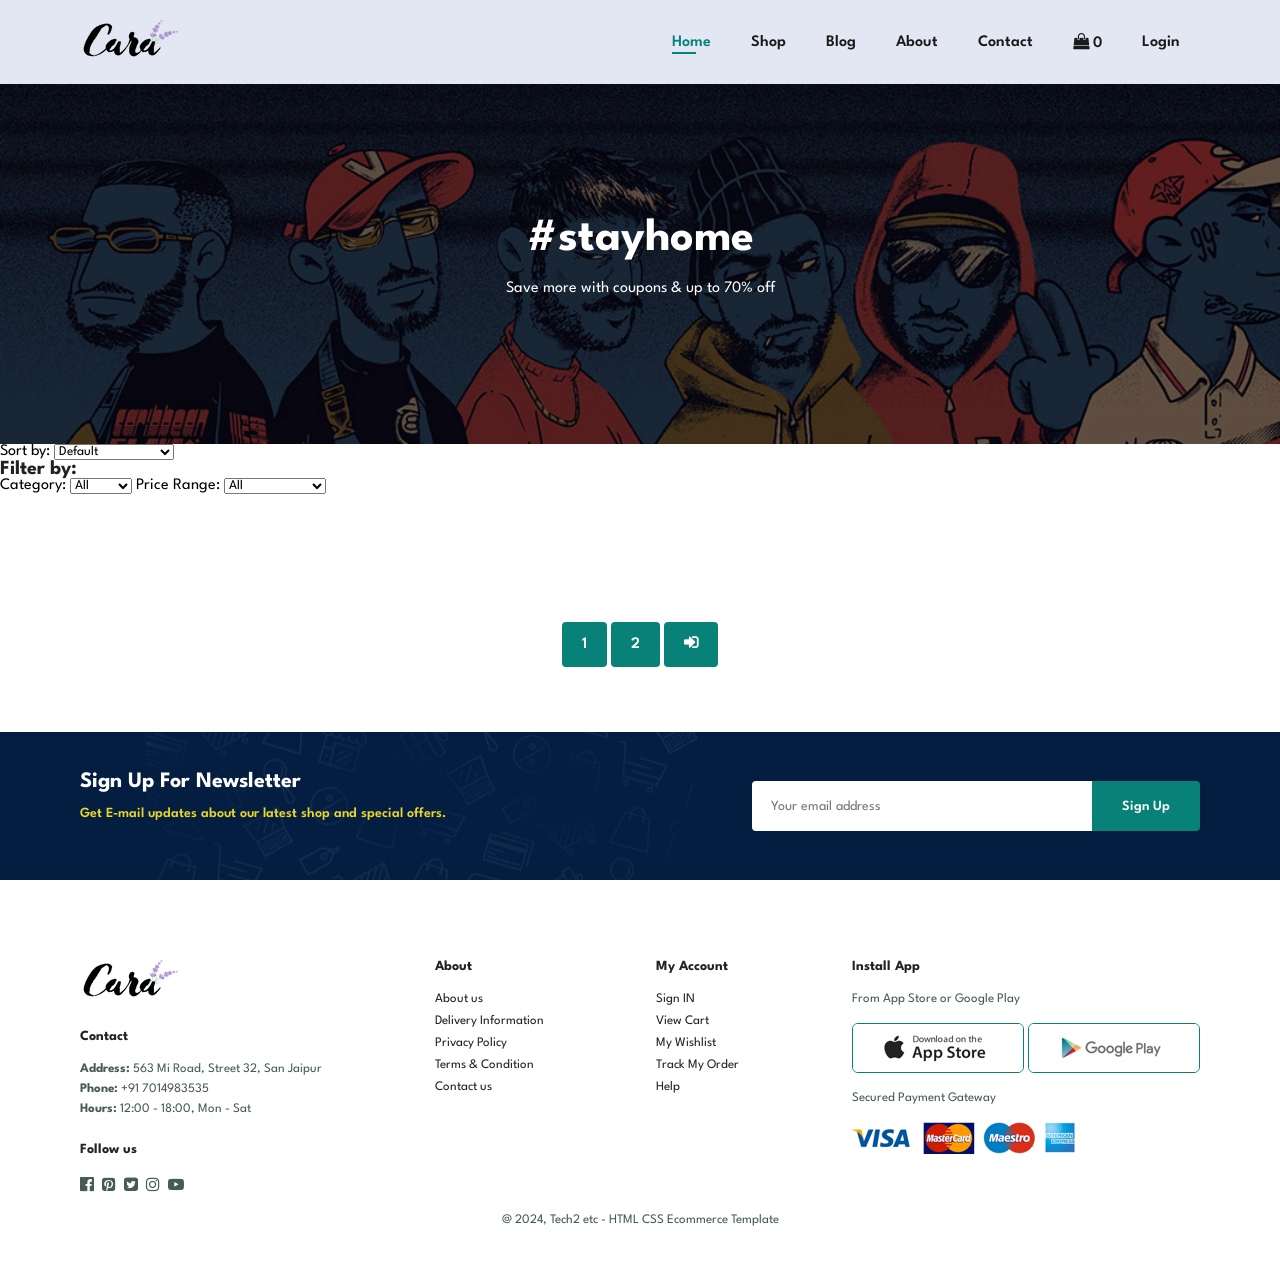
<file: shop.html>
<!DOCTYPE html>
<html lang="en">

<head>
    <meta charset="UTF-8">
    <meta name="viewport" content="width=device-width, initial-scale=1.0">
    <title>MY Ecommerce Website</title>
    <link rel="stylesheet" href="https://cdnjs.cloudflare.com/ajax/libs/font-awesome/4.7.0/css/font-awesome.min.css">
    <link rel="stylesheet" href="style.css">
</head>

<body>

    <section id="header">
        <a href="#"><img src="image/LOGO.png" class="logo" alt=""></a>
        <div>
            <ul id="navbar">
                <li><a class="active" href="index.html">Home</a></li>
                <li><a href="shop.html">Shop</a></li>
                <li><a href="blog.html">Blog</a></li>
                <li><a href="about.html">About</a></li>
                <li><a href="contact.html">Contact</a></li>
                <li>
                    <a href="cart.html">
                        <i class="fa fa-shopping-bag" aria-hidden="true"></i>
                        <span id="cart-count" class="cart-count">0</span>
                    </a>
                </li>
                <li id="authLink"></li>
            </ul>
        </div>
    </section>

    <section id="page-header">
        <h2>#stayhome</h2>
        <p>Save more with coupons & up to 70% off</p>
    </section>
    <div id="sort-options">
        <label for="sort">Sort by:</label>
        <select id="sort" onchange="sortProducts()">
            <option value="default">Default</option>
            <option value="name">Name</option>
            <option value="price-low-to-high">Price: Low to High</option>
            <option value="price-high-to-low">Price: High to Low</option>
            <option value="rating">Rating</option>
        </select>
    </div>
    <script>
    </script>
    <div id="filter-options">
        <h4>Filter by:</h4>
        <label for="category">Category:</label>
        <select id="category" onchange="filterProducts()">
            <option value="all">All</option>
            <option value="tops">Tops</option>
            <option value="skirts">Skirts</option>
            <option value="dresses">Dresses</option>
            <option value="shorts">Shorts</option>
        </select>

        <label for="price-range">Price Range:</label>
        <select id="price-range" onchange="filterProducts()">
            <option value="all">All</option>
            <option value="0-500">₹0 - ₹500</option>
            <option value="501-1000">₹501 - ₹1000</option>
            <option value="1001-2000">₹1001 - ₹2000</option>
        </select>
    </div>
    <script>
    
    function sortProducts() {
            const sortOption = document.getElementById('sort').value;
            let products = JSON.parse(localStorage.getItem('products')) || [];

            switch (sortOption) {
                case 'name':
                    products.sort((a, b) => a.name.localeCompare(b.name));
                    break;
                case 'price-low-to-high':
                    products.sort((a, b) => a.price - b.price);
                    break;
                case 'price-high-to-low':
                    products.sort((a, b) => b.price - a.price);
                    break;
                case 'rating':
                    products.sort((a, b) => b.rating - a.rating);
                    break;
                default:
                    // default sorting logic if needed
                    break;
            }

            displayProducts(products);
        }

        function displayProducts(products) {
            const productList = document.getElementById('productList');
            productList.innerHTML = '';

            products.forEach(product => {
                const productHtml = `
                <div class="pro" onclick="window.location.href='sproduct.html?id=${product.id}';">
                    <img src="${product.image}" alt="${product.name}">
                    <div class="des">
                        <span>Cara</span>
                        <h5>${product.name}</h5>
                        <div class="star">
                            ${'<i class="fa fa-star"></i>'.repeat(product.rating)}
                            ${'<i class="fa fa-star-o"></i>'.repeat(5 - product.rating)}
                        </div>
                        <h4>₹ ${product.price}</h4>
                    </div>
                    <a href="#"><i class="fa fa-shopping-cart cart"></i></a>
                </div>
            `;
                productList.insertAdjacentHTML('beforeend', productHtml);
            });

            localStorage.setItem('products', JSON.stringify(products)); // save sorted products
        }

        document.addEventListener('DOMContentLoaded', function () {
            fetch('https://ecom-api-pssg.onrender.com/products')
                .then(response => response.json())
                .then(products => {
                    localStorage.setItem('products', JSON.stringify(products));
                    displayProducts(products);
                })
                .catch(error => console.error('Error fetching products:', error));
        });
    function filterProducts() {
            const category = document.getElementById('category').value;
            const priceRange = document.getElementById('price-range').value;
            let products = JSON.parse(localStorage.getItem('products')) || [];

            if (category !== 'all') {
                products = products.filter(product => product.category === category);
            }

            if (priceRange !== 'all') {
                const [minPrice, maxPrice] = priceRange.split('-').map(Number);
                products = products.filter(product => product.price >= minPrice && product.price <= maxPrice);
            }

            displayProducts(products);
        }
    </script>
    <section id="products1" class="section-p1">
        <div class="pro-container" id="productList">
            <!-- Products will be dynamically injected here -->
        </div>
    </section>

    <script>
        document.addEventListener('DOMContentLoaded', function () {

            fetch('https://ecom-api-pssg.onrender.com/products')
                .then(response => response.json())
                .then(products => {
                    const productList = document.getElementById('productList');
                    products.forEach(product => {
                        const productHtml = `
                            <div class="pro" onclick="window.location.href='sproduct.html?id=${product.id}';">
                                <img src="${product.image}" alt="${product.name}">
                                <div class="des">
                                    <span>Cara</span>
                                    <h5>${product.name}</h5>
                                    <div class="star">
                                        <i class="fa fa-star"></i>
                                        <i class="fa fa-star"></i>
                                        <i class="fa fa-star"></i>
                                        <i class="fa fa-star"></i>
                                        <i class="fa fa-star"></i>
                                    </div>
                                    <h4>₹ ${product.price}</h4>
                                </div>
                                <a href="#"><i class="fa fa-shopping-cart cart"></i></a>
                            </div>
                        `;
                        productList.insertAdjacentHTML('beforeend', productHtml);
                    });
                })
                .catch(error => console.error('Error fetching products:', error));
        });

        function checkAuthStatus() {
            const token = localStorage.getItem('token');
            const authLink = document.getElementById('authLink');

            if (token) {
                authLink.innerHTML = `<a href="#" onclick="logout()">Logout</a>`;
            } else {
                authLink.innerHTML = `<a href="login.html">Login</a>`;
            }
        }

        function logout() {
            localStorage.removeItem('token');
            alert('You have been logged out');
            window.location.href = 'index.html';
        }
        function updateCartCount() {
            let cart = JSON.parse(localStorage.getItem('cart')) || [];
            const cartCountElement = document.getElementById('cart-count');
            cartCountElement.innerText = cart.reduce((count, item) => count + item.quantity, 0);
        }


        document.addEventListener('DOMContentLoaded', updateCartCount);

        document.addEventListener('DOMContentLoaded', checkAuthStatus);
    </script>

    <section id="pagination" class="section-p1">
        <a href="#">1</a>
        <a href="#">2</a>
        <a href="#"><i class="fa fa-sign-in"></i></a>
    </section>

    <section id="newsletter" class="section-p1 section-m1">
        <div class="newstext">
            <h4>Sign Up For Newsletter</h4>
            <p>Get E-mail updates about our latest shop and <span>special offers.</span></p>
        </div>
        <div class="form">
            <input type="text" placeholder="Your email address">
            <button class="normal">Sign Up</button>
        </div>
    </section>

    <footer class="section-p1">
        <div class="col">
            <img class="LOGO" src="image/LOGO.png" alt="">
            <h4>Contact</h4>
            <p><strong>Address:</strong> 563 Mi Road, Street 32, San Jaipur</p>
            <p><strong>Phone:</strong> +91 7014983535</p>
            <p><strong>Hours:</strong> 12:00 - 18:00, Mon - Sat</p>
            <div class="follow">
                <h4>Follow us</h4>
                <div class="icon">
                    <i class="fa fa-facebook-official"></i>
                    <i class="fa fa-pinterest-square"></i>
                    <i class="fa fa-twitter-square"></i>
                    <i class="fa fa-instagram"></i>
                    <i class="fa fa-youtube-play"></i>
                </div>
            </div>
        </div>
        <div class="col">
            <h4>About</h4>
            <a href="#">About us</a>
            <a href="#">Delivery Information</a>
            <a href="#">Privacy Policy</a>
            <a href="#">Terms & Condition</a>
            <a href="#">Contact us</a>
        </div>
        <div class="col">
            <h4>My Account</h4>
            <a href="#">Sign IN</a>
            <a href="#">View Cart</a>
            <a href="#">My Wishlist</a>
            <a href="#">Track My Order</a>
            <a href="#">Help</a>
        </div>
        <div class="col install">
            <h4>Install App</h4>
            <p>From App Store or Google Play</p>
            <div class="row">
                <img src="image/app.jpg" alt="">
                <img src="image/play.jpg" alt="">
            </div>
            <p>Secured Payment Gateway</p>
            <img src="image/pay.png" alt="">
        </div>
        <div class="copyright">
            <p>@ 2024, Tech2 etc - HTML CSS Ecommerce Template </p>
        </div>
    </footer>

</body>

</html>
</file>
<file: style.css>
@import url("https://fonts.googleapis.com/css?family=Spartan");
*{
    margin: 0;
    padding: 0;
    box-sizing: border-box;
    font-family: 'Spartan',serif;
}
h1{
    font-size: 50px;
    line-height: 64px;
    color:#222;

}
h2{
    font-size: 46px;
    line-height: 54px;
    color:#222;

}



h4{
    
    font-size: 20px;
    color:#222;

}
h6{
    font-weight: 700;
    font-size: 12px;

}
p{
    font-size: 16px;
    color:#465b52;
    margin: 15px 0 20px 0;
}
.section-p1{
    padding: 40px 80px;
}
.section-m1{
    margin: 40px 0;
}
button.normal{
    font-size: 14px;
    font-weight: 600;
    padding: 15px 30px;
    color:#000;
    background-color: #fff;
    border-radius: 4px;
    cursor: pointer;
    border:none;
    outline:none;
    transition:0.2s
}

button.white{
    font-size: 13px;
    font-weight: 600;
    padding: 11px 18px;
    color:#fff;
    background-color: transparent;
    cursor: pointer;
    border:1px solid #fff;
    outline:none;
    transition:0.2s
}
body{
     width:100%;
}

/* Home start*/
#header{
    display: flex;
    align-items: center;
    justify-content: space-between;
    padding: 20px 80px;
    background:#E3E6F3;
    box-shadow: 0 5px 15px rgba(0, 0, 0, 0.06);
    z-index:999;
    position:sticky;
    top:0;
    left:0;


}
#navbar{
    display: flex;
    align-items: center;
    justify-content: center;
}
#navbar li{
    list-style: none;
    padding: 0 20px;
    position: relative;
}
#navbar li a{
     text-decoration: none;
     font-size: 16px;
     font-weight: 600;
     color: #1a1a1a;
     transition: 0.3s ease;
}
#navbar li a:hover,
#navbar li a.active{
    color:#088178;

}
#navbar li a.active::after,
#navbar li a:hover::after{
    content:"";
    width:30%;
    height: 2px;
    background:#088178;
    position: absolute;
    bottom:-4px;
    left:20px;
}
/* Home page*/
#hero{
    background-image: url("image/hero0.jpg");
    height:90vh;
    width:100%;
    background-size: cover;
    background-position: top 25% right 0;
    padding: 0 80px;
    display:flex;
    flex-direction:column;
    align-items: flex-start;
    justify-content: center;
}
#hero h4{
    padding-bottom: 15px;
}
#hero h1{
    color: #088178;
}
#hero button{
    background-image: url("image/button.png");
    background-color: transparent;
    color:#088178;
     border:0;
     padding:14px 80px 14px  65px;
background-repeat: no-repeat;
cursor: pointer;
font-weight:700px;
font-size: 15px;

}
#feature{
    display: flex;
    align-items:center;
    justify-content: space-between;
    flex-wrap: wrap;
}
#feature .fe-box{
    width: 180px;
    text-align: center;
    padding: 25px 15px;
}
#feature .fe-box{
    width:180px;
    text-align: center;
    padding: 25px 15px;
    box-shadow: 20px 20px 34px rgba(0, 0, 0, 0.03);
    border:1px solid #cce7d0;
    border-radius: 4px;
    margin: 15px 0;
}
#feature .fe-box:hover{
    box-shadow: 10px 10px 54px rgba(70, 62, 221, 0.1);

    
}
#feature .fe-box img{
     width:100%;
     margin-bottom: 10px;
}

#feature .fe-box h6{
    display: inline-block;
    padding: 9px 8px 6px 8px;
    line-height: 1;
    border-radius: 4px;
    color:#088178;
    background-color:#fddde4;
}
#feature .fe-box:nth-child(2) h6{
    background-color: #cdebbc;


}

#feature .fe-box:nth-child(3) h6{
    background-color: #d1e8f2;


}

#feature .fe-box:nth-child(4) h6{
    background-color: #cdd4f8;


}

#feature .fe-box:nth-child(5) h6{
    background-color: #f6dbf6;


}

#feature .fe-box:nth-child(6) h6{
    background-color: #fff2e5;


}
#products1{
    text-align: center;
}
#products1 .pro-container{
    display:flex;
    justify-content: space-between;
    padding-top:20px;
    flex-wrap:wrap;
}
#products1 .pro{
    width: 23%;
    min-width: 250px;
    padding: 10px 12px;
    border: 1px solid #cce7d0;
    border-radius: 25px;
    cursor:pointer;
    box-shadow: 20px 20px 30px rgba(0, 0, 0, 0.02);
    margin: 15px 0;
    transition:0.2s ease;
    position: relative;
}
#products1 .pro:hover{
    box-shadow: 20px 20px 30px rgba(0, 0, 0, 0.06);

}
#products1 .pro img{
    width: 100%;
    border-radius: 20px;

}
#products1 .pro .des{
    text-align:start;
    padding: 10px 0;
}
#products1 .pro .des span{
    color:#606063;
    font-size: 12px;
}
#products1 .pro .des h5{
    padding-top:7px;
    color:#1a1a1a;
    font-size: 14px;
}
#products1 .pro .des i{
    font-size: 12px;
    color: rgb( 243, 181, 25);
}
#products1 .pro .des h4{
    padding-top: 7px;
    font-size: 15px;
    font-weight: 700;
    color:#088178;
}
#products1 .pro .cart{
    width: 40px;
    height: 40px;
    line-height: 40px;
    border-radius:50px ;
    background-color: #e8f6ea;
    font-weight: 500;
    color:#088178;
    border: 1px solid #cce7d0;
    position:absolute;
    bottom:20px;
    right:10px;

}
#banner{
    display:flex;
    flex-direction: column;
    justify-content: center;
    align-items: center;
    text-align: center;
    background-image: url("image/b2.jpg");
    width:100%;
    height:40vh;
    background-size: cover;
    background-position: center;
    
}
#banner h4{
    color:#fff;
    font-size: 16px;

}
#banner h2{
    color: #fff;
    font-size: 30px;
    padding: 10px 0;

}
#banner h2 span{
    color: #ef3636;
    

}
#banner button:hover{
    background: #088178;
    color:#fff;

}
#sm-banner{
    display:flex;
    justify-content: space-between;
    flex-wrap: wrap;
}
#sm-banner .banner-box{
    display:flex;
    flex-direction: column;
    justify-content: center;
    align-items: flex-start;
    background-image: url("image/b17.jpg");
    min-width:1240px;
    height:50vh;
    background-size: cover;
    background-position: center;
    padding:30px;

}
#sm-banner .banner-box2{
    background-image: url("image/bpink.jpg");

}
#sm-banner h4{
    color:#fff;
    font-size: 20px;
    font-weight: 300;

}
#sm-banner h2{
    color:#fff;
    font-size: 28px;
    font-weight: 800;

}
#sm-banner span{
    color:#fff;
    font-size: 14px;
    font-weight: 500;
    padding-bottom: 15px;

}
#sm-banner  .banner-box:hover button{
    background: #088178;
    border:1px solid #088178;
}
#banner3{
    display:flex;
    justify-content: space-between;
    flex-wrap:wrap;
    padding: 0 80px;
}
#banner3 .banner-box{
    display:flex;
    flex-direction: column;
    justify-content: center;
    align-items: flex-start;
    background-image: url("image/bbrown.jpg");
    min-width:30%;
    height:30vh;
    background-size: cover;
    background-position: center;
    padding:20px;
    margin-bottom:20px;

}
#banner3 .banner-box2{

    background-image: url("image/bfoot.jpg");
}
#banner3 .banner-box3{
    background-image: url("image/bcolor.jpg");
}
#banner3 h2{
    color:#fff;
    font-weight: 900;
    font-size: 22px;

}
#banner3 h3{
        color: #ec544e;
        font-weight: 800;
        font-size: 15px;
    
}

#newsletter{
    display: flex;
    justify-content: space-between;
    flex-wrap: wrap;
    align-items: center;
    background-image: url("image/b14.png");
    background-repeat: no-repeat;
    background-position: 20% 30%;
    background-color:  #041e42;

}
#newsletter h4{
    font-size: 22px;
    font-weight: 700;
    color:#fff;
}
#newsletter p{
    font-size: 14px;
    font-weight: 600;
    color:#ebd725;
}
#newsletter p span{
    color:#ebd725;
}
#newsletter .form{
    display:flex;
    width:40%;
}
#newsletter input{
    height:3.125rem;
    padding: 0 1.25em;
    font-size: 14px;
    width:100%;
    border:1px solid transparent;
    border-radius: 4px;
    outline: none;
    border-top-right-radius: 0;
    border-bottom-right-radius: 0;

}
#newsletter button{
    background-color: #088178;
    color:#fff;
    white-space: nowrap;
    border-top-left-radius: 0;
    border-bottom-left-radius: 0;

}
footer{
    display:flex;
    flex-wrap: wrap;
    justify-content: space-between;
}
footer .col{
    display:flex;
    flex-direction: column;
    align-items:flex-start;
    margin-bottom: 20px;


}
footer .LOGO{
    margin-bottom: 30px;

}
footer h4{
    font-size: 14px;
    padding-bottom: 20px;

}
footer p{
    font-size: 13px;
    margin: 0 0 8px 0;

    
}
footer a {
    font-size: 13px;
    text-decoration: none;
    color: #222;
    margin-bottom: 10px;
}        
footer .follow{
    margin-top: 20px;

}
footer .follow i{
    color:#465b52;
    padding-right: 4px;
    cursor: pointer;
}
footer .install .row img{
    border: 1px solid #088178;
    border-radius: 6px;
}
footer .install img{
    margin: 10px 0 15px 0;

}
footer .follow i:hover,
footer a:hover{
    color:#088178;
}
footer .copyright{
    width:100%;
    text-align: center;
}
/*shop page*/
#page-header{
    background-image: url("image/b1.jpg");
    width:100%;
    height:40vh;
    background-size: cover;
    display: flex;
    justify-content: center;
    text-align: center;
    flex-direction: column;
    padding:14px;
}
#page-header h2,
#page-header p{
    color:#fff;
}
#pagination{
    text-align: center;

}
#pagination a {
    text-decoration: none;
    background-color: #088178;
    padding: 15px 20px;
    border-radius: 4px;

    color: #fff;
    font-weight: 600;
}
#pagination a i{
    font-size: 16px;
    font-weight: 600;
}
/* single pricucts*/
#prodetails{
     display:flex;
     margin-top: 20px;
}
#prodetails .single-pro-image{
    width: 40%;
    margin-right: 50px;

}
.small-img-group{
    display:flex;
    justify-content: space-between;
}
.small-img-col{
    flex-basis: 24%;
    cursor: pointer;
}
#prodetails .single-pro-details{
    width:50%;
    padding-top: 30px;
}
#prodetails .single-pro-details h4{
    padding:40px 0 20px 0;

}
#prodetails .single-pro-details h2{
    font-size: 24px;

}
#prodetails .single-pro-details select{
    display: block;
    padding: 5px 10px;
    margin-bottom: 10px;
}
#prodetails .single-pro-details input{
    width:40px;
    height:43px;
    padding-left: 10px;
     font-size: 16px;
     margin-right: 10px;
}
#prodetails .single-pro-details input:focus{
    outline:none;
}

#prodetails .single-pro-details button{
    background: #088178;
    color:#fff;
}
#prodetails .single-pro-details span{
    line-height: 20px;
}
/*blog page */

#page-header.blog-header{
    background-image: url("image/blog.jpg");

}
#blog{
    padding: 150px 150px 0 150px;
}
#blog .blog-box{
    display: flex;
    align-items: center;
    width:100%;
    position: relative;

}
#blog .blog-img{
    width: 50%;
    margin-right: 40px;
}
#blog img{
    width:100%;
    height:300px;
    object-fit: cover;
}
#blog .blog-details{
    width: 50%;

}
#blog .blog-details a {
    text-decoration: none;
    font-size: 11px;
    color:#000;
    font-weight: 700;
    position: relative;
    transition: 0.3s;

}#blog .blog-details a::after {
    content:"";
    width: 50px;
    height:1px;
    background-color: #000;
    position: absolute;
    top:4px;
    right: -60px;
}
#blog .blog-details a:hover {
    color: #088178;
}
#blog .blog-details a:hover::after {
    background-color: #088178;
}
#blog .blog-box h1 {
    position: absolute;
    top:-40px;
    left:0;
    font-size: 70px;
    font-weight: 700;
    color:#c9cbce;
    z-index: -9;
}
#page-header.about-header{
    background-image: url("image/banner.png");
}
#about-head{
    display: flex;
    align-items: center;


}

#about-head img{
    width: 50%;
    height: auto;
}
#about-head div{
    padding-left: 40px;
}

#about-app{
    text-align: center;
}
#about-app .video{
    width:70%;
    height: 100%;
    margin: 30px  auto 0 auto;
}
#about-app .video video{
    width: 100%;
    height: 100%;
    border-radius: 20px;
}
#contact-details{
    display:flex;
    align-items: center;
    justify-content: space-between;
}
#contact-details .details{
    width:40%;

}
#contact-details .details span,
#form-details form span{

    font-size: 12px;

    
}
#contact-details .details h2,
#form-details form h2
{
    font-size: 26px;
    line-height: 35px;
    padding: 20px 0;
    
}
#contact-details .details h3{
    font-size: 16px;
    padding-bottom: 15px;
    
}
#contact-details .details li{

    list-style: none;
    display:flex;
    padding: 10px 0;
    
}
#contact-details .details li i{
    font-size: 14px;
    padding-right: 22px;
    
    
}
#contact-details .details li p{
    margin: 0;
    font-size: 14px;
    
}
#contact-details .map{
    width:55%;
    height:400px;
    
}
#contact-details .map iframe{
    width:100%;
    height:100%;
    
}
#form-details {
    display: flex;
    justify-content: space-between;
    margin: 30px;
    padding: 80px;
    border: 1px solid #e1e1e1;

}





#form-details form{
    width: 65%;
    display:flex;
    flex-direction: column;
    align-items: flex-start;
}
#form-details form input,
#form-details form textarea

{
    width:100%;
    padding: 12px 15px;
    outline:none;
    margin-bottom: 20px;
    border: 1px solid #e1e1e1;
}
#form-details form button{
    background-color: #088178;
    color:#fff;
}
#form-details .people div{
    padding-bottom: 25px;
    display: flex;
    align-items: flex-start;
}
#form-details .people div img{
    width:65px;
    height:65px;
    object-fit: cover;
    margin-right: 15px;

}
#form-details .people div p{
    margin:0;
    font-size: 13px;
    line-height: 25px;
}
#form-details .people div p span{
    display:block;
    font-size: 16px;
    font-weight: 600;
    color:#000;

}
#cart table{
    width:100%;
    border-collapse: collapse;
    table-layout: fixed;
    white-space: nowrap;
}
#cart table img{
    width:70px;

}
#cart table td:nth-child(1){

    width:100px;
    text-align: center;

}
#cart table td:nth-child(2){
    width:150px;
    text-align: center;

}
#cart table td:nth-child(3){
    width:250px;
    text-align: center;

}
#cart table td:nth-child(4),
#cart table td:nth-child(5),
#cart table td:nth-child(6),{
width:150px;
    text-align: center;


    
}
#cart table td:nth-child(5) input{
    width: 70px;
    padding: 10px 5px 10px 15px;
}
#cart table thead{
    border: 1px solid #e2e9e1;
    border-left: none;
    border-right: none;
}
#cart table thead td{
    font-weight: 700;
    text-transform: uppercase;
     font-size: 13px;
     padding:18px 0;

    
}
#cart table tbody  tr td{
    padding-top:15px;
}
#cart table tbody td{
    font-size: 13px;
} 
#cart-add{
    display:flex;
    flex-wrap:wrap;
    justify-content: space-between;
}
#coupan{
    width:50%;
    margin-bottom:30px;
}
#coupan h3,
#subtotal h3
{
    padding-bottom: 15px;
}
#coupan input{
    padding: 10px 20px;
    outline:none;
    width:60%;
    margin-right: 10px;
    bottom: 1px solid #e2e9e1;
}
#coupan button,
#subtotal button
{
    background-color: #088178;
    color: #fff;
    padding:12px 20px;
}  
#subtotal{
    width:50%;
    margin-bottom: 30px;
    border:1px solid #e2e9e1;
    padding: 30px;
}  
#subtotal table{
    border-collapse: collapse;
    width: 100%;
    margin-bottom: 20px;
}
#subtotal table td{
    width:50%;
    border: 1px solid #e2e9e1;
    padding: 10px;
    font-size: 13px;
}    
/*Start media query*/
@media (max-width:799px) {
    
}
</file>
